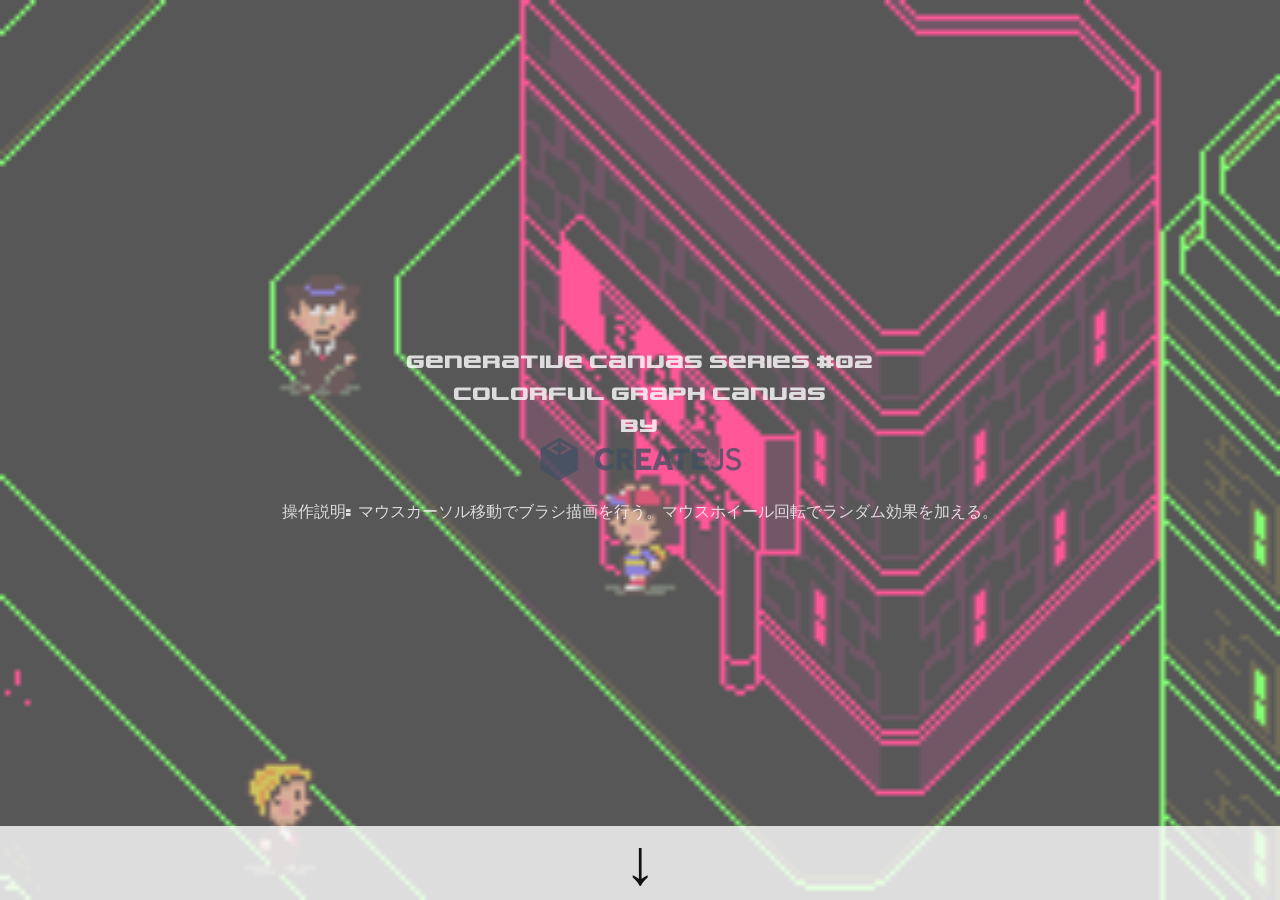
<file: public/sub/generative/colorful_graph_by_createjs.html>
<!DOCTYPE html>
<!-- saved from url=(0075)https://tomokuni-web-site.herokuapp.com/sub/generative/basic_particles.html -->
<html lang="ja">
<head>
  <meta charset="utf-8">
  <meta http-equiv="x-dns-prefetch-control" content="on">
  <meta http-equiv="Pragma" content="no-cache">
  <meta http-equiv="Cache-Control" content="no-cache">
  <meta http-equiv="Expires" content="0">
  <meta name="robots" content="noarchive">
  <meta name="author" lang="ja" content="Tomokuni Kani">
  <meta name="copyright" lang="ja" content="Tomokuni Kani">
  <meta name="description" lang="ja" content="Genarative Art">
  <style type="text/css">
  @font-face {
  	font-family: 'nakamura';
  	src: url(./font/nkmr__.ttf) format('truetype');
  }
  @keyframes FadeIn {
    0% {color:#DC143C;opacity:0;}
    100% {opacity:0.8;}
  }
  @keyframes FadeOut {
    0% {opacity:0.8;}
    100% {color:#DC143C;opacity:0;}
  }
  body{background-color:#000000;margin:0;padding:0;font-family:nakamura;}#myCanvas{position:fixed;margin:0;padding:0;}
  #opening{
    will-change: opacity;
    top: 0;
    left: 0;
    width: 100%;
    height: 100%;
    position: fixed !important;
    color: #FFFFFF;
    background: #ffffff;
    z-index: 4;
    -webkit-transition: 0.8s;
  	-moz-transition: 0.8s;
  	-o-transition: 0.8s;
  	-ms-transition: 0.8s;
  	transition: 0.8s;
    text-align:center;
    background-image: url("img/20080407034536.png");
    background-repeat: no-repeat;
    background-size: cover;
  }
  #opening-title{
    position:fixed;
    top:42%;
    left:50%;
    width:100%;
    margin:-1.5em 0 0 -50%;
  	animation: FadeIn 1s ease 0.1s forwards;
  	opacity: 0;
  	pointer-events: none;
  }
  #opening-click{
    will-change: opacity;
    -webkit-transition: 0.8s;
  	-moz-transition: 0.8s;
  	-o-transition: 0.8s;
  	-ms-transition: 0.8s;
  	transition: 0.8s;
    width: 100%;
    bottom: 0;
    position: absolute;
    z-index: 4;
    font-size: 64px;
    color: #000000;
    background: #FFFFFF;
  	animation: FadeIn 1s ease 0.1s forwards;
  	opacity: 0;
  }
  #opening-click:hover{
    background : #DC143C;
  }
  #superImpose{
    position:fixed;
    top:50%;
    width:100%;
  	opacity:0;
    z-index: 3;
    color: #FFFFFF;
    background : #FF0000;
  }
  </style>
  <title>Colorful Graph Canvas by CreateJS</title>
</head>
<body>
<canvas id="myCanvas" width="1024" height="768"></canvas>
<div id="superImpose"></div>
<div id="opening">
  <p id="opening-title">Generative Canvas Series #02<br><br>Colorful Graph Canvas<br><br>by<br><img src="img/createjs-logo.png" height="50px"><br><br>操作説明: マウスカーソル移動でブラシ描画を行う。マウスホイール回転でランダム効果を加える。</p>
  <div id="opening-click">↓<div>
</div>
<script type="application/javascript" src="https://code.jquery.com/jquery-3.1.0.min.js"></script>
<script type="application/javascript" src="https://code.createjs.com/easeljs-0.8.2.min.js"></script>
<script type="application/javascript">
<!--
window.addEventListener("load",function(){
  kawaiiCanvas.initModule("myCanvas");
});

var kawaiiCanvas = (function(){

  var initModule, handleTick, handleResize, updateForEach,

  fadeOutTimer,
  stage,
  circle, line,
  nodeNumber=1000, randomAmp=0,
  nodeArray = [],
  prevX=0, prevY=0, count=0;

  initModule = function(id){
    var spaShellOpening = document.getElementById("opening");
    document.getElementById("opening-click").addEventListener("click", function () {
      spaShellOpening.style.top = "-1000px";
      spaShellOpening.style.opacity = "0";
    });
    if(spaShellOpening.style.top == "-1000px")
      spaShellOpening.parentNode.removeChild(spaShellOpening);
    document.addEventListener("wheel" , function(e){
      window.clearTimeout(fadeOutTimer);
      randomAmp += 0.001*e.deltaY;
      $('#superImpose').css('animation', '').css('opacity', '0.8').text("Random Amp: "+randomAmp);
      fadeOutTimer = window.setTimeout(handleFadeOut, 1000);
    });
    stage = new createjs.Stage(id);
    stage.autoClear = false;
    stage.compositeOperation = "normal";
    for(var i=0; i<nodeNumber; ++i){
      var n = new Node();
      n.setup(0, 0, 0, 0, "rgba("+255+","+255+","+255+",1)");
      nodeArray.push(n);
    }
    line = new createjs.Shape();
  	stage.addChildAt(line,0);
    background = new createjs.Shape();
  	background.graphics.beginFill("black").drawRect(0, 0, innerWidth, innerHeight).endFill();
    background.alpha = 0.03;
  	stage.addChild(background);
    handleResize();
    createjs.Ticker.timingMode = createjs.Ticker.RAF;
    createjs.Ticker.addEventListener("tick", stage);
    createjs.Ticker.addEventListener("tick", handleTick);
    window.addEventListener("resize", handleResize);
  };

  handleFadeOut = function () {
    $('#superImpose').css('animation', 'FadeOut 1s ease 0.1s forwards');
  };

  handleTick = function(){
    var mouseX = stage.mouseX, mouseY = stage.mouseY, vx = mouseX - prevX, vy = mouseY - prevY, vNorm = Math.sqrt(vx*vx+vy*vy),
    f  = (255*vNorm / 60.0) - Math.floor(255*vNorm / 60.0),
    p  = Math.round(255 * (1.0 - (255 / 255.0))),
    q  = Math.round(255 * (1.0 - (255 / 255.0) * f)),
    t  = Math.round(255 * (1.0 - (255 / 255.0) * (1.0 - f))),
    red, green, blue;
    switch(Math.floor(255*vNorm / 60.0) % 6){
      case 0:
        red = 255, green = t, blue = p;
        break;
      case 1:
        red = q, green = 255, blue = p;
        break;
      case 2:
        red = p, green = 255, blue = t;
        break;
      case 3:
        red = p, green = q, blue = 255;
        break;
      case 4:
        red = t, green = p, blue = 255;
        break;
      case 5:
        red = 255, green = p, blue = q;
        break;
      default:
        break;
    }
    var color = "rgba("+red+","+green+","+blue+",1)";
    nodeArray[count].setup(mouseX, mouseY, mouseX - prevX, mouseY - prevY, color);
    prevX = mouseX, prevY = mouseY;
    if(++count >= nodeNumber){
      count = 0;
    }
    line.graphics.clear();
    line.graphics.beginStroke(color);
    line.graphics.moveTo(nodeArray[0].circle.x,nodeArray[0].circle.y);
    for(var i=1; i<nodeNumber; ++i){
      line.graphics.lineTo(nodeArray[i].circle.x,nodeArray[i].circle.y);
    }
    line.graphics.closePath();
    nodeArray.forEach(updateForEach);
  };

  handleResize = function () {
    stage.canvas.width = innerWidth;
    stage.canvas.height = innerHeight;
    background.graphics.clear();
    background.graphics.beginFill("black").drawRect(0, 0, innerWidth, innerHeight).endFill();
  };

  updateForEach = function (element, index, array) {
    element.update();
  };

  var Node = (function () {
    function Node() {
      this.circle = new createjs.Shape();
      stage.addChild(this.circle);
    }
    Node.prototype.setup = function (x, y, vx, vy, color) {
      this.circle.graphics.beginFill(color).drawCircle(0, 0, 1);
      this.circle.x = x;
      this.circle.y = y;
      this.vx = vx;
      this.vy = vy;
      stage.setChildIndex (this.circle,nodeNumber-1);
    };
    Node.prototype.update = function () {
      this.vx *= 0.9;
      this.vy *= 0.9;
      this.circle.x += this.vx + randomAmp * (Math.random()-0.5);
      this.circle.y += this.vy + randomAmp * (Math.random()-0.5);
    };
    return Node;
  })();

  return { initModule : initModule };
})();

-->
</script>
</body>
</html>
</file>
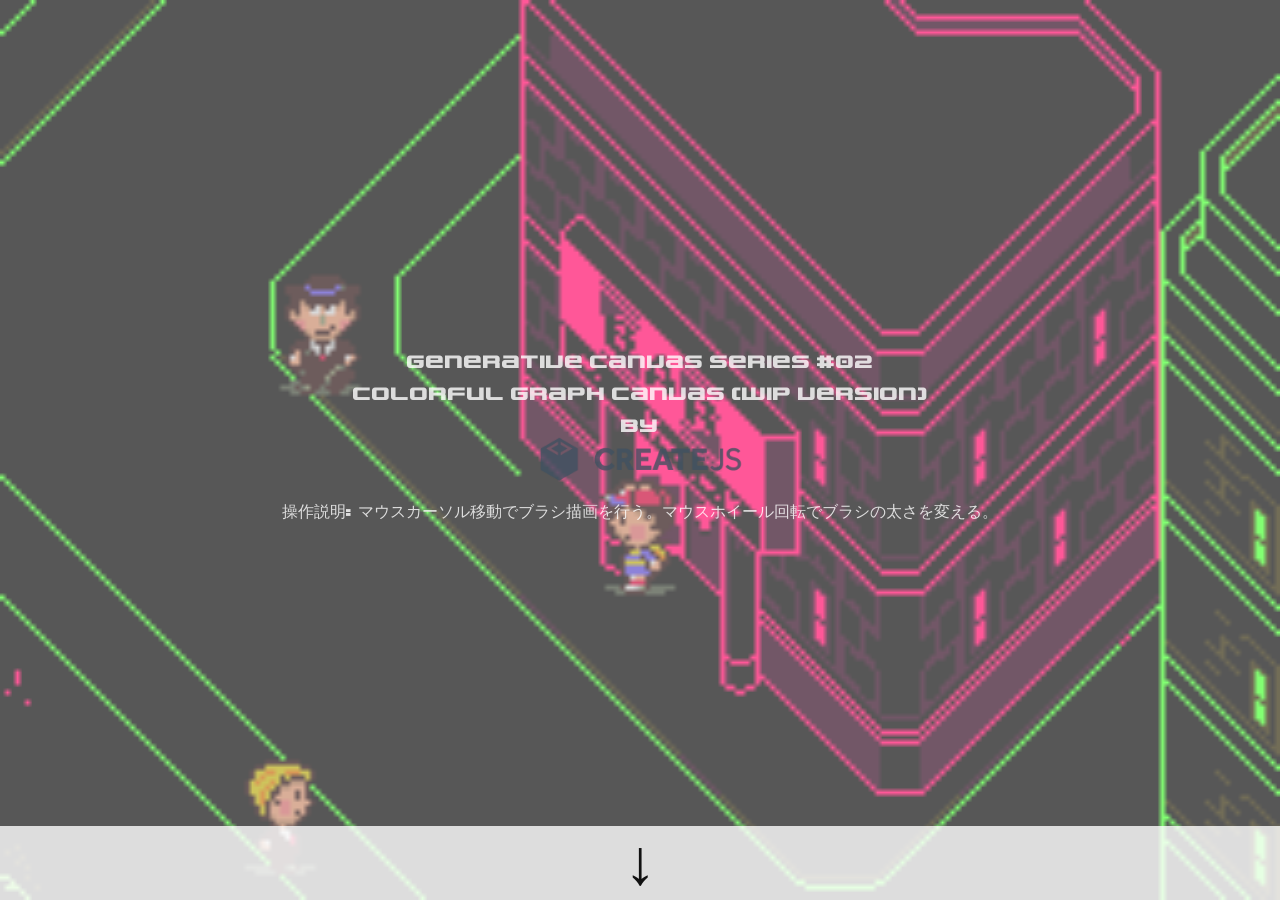
<file: public/sub/generative/colorful_graph_canvas_by_createjs.html>
<!DOCTYPE html>
<!-- saved from url=(0075)https://tomokuni-web-site.herokuapp.com/sub/generative/basic_particles.html -->
<html lang="ja">
<head>
  <meta charset="utf-8">
  <meta http-equiv="x-dns-prefetch-control" content="on">
  <meta http-equiv="Pragma" content="no-cache">
  <meta http-equiv="Cache-Control" content="no-cache">
  <meta http-equiv="Expires" content="0">
  <meta name="robots" content="noarchive">
  <meta name="author" lang="ja" content="Tomokuni Kani">
  <meta name="copyright" lang="ja" content="Tomokuni Kani">
  <meta name="description" lang="ja" content="Genarative Art">
  <style type="text/css">
  @font-face {
  	font-family: 'nakamura';
  	src: url(./font/nkmr__.ttf) format('truetype');
  }
  @keyframes FadeIn {
    0% {color:#DC143C;opacity:0;}
    100% {opacity:0.8;}
  }
  @keyframes FadeOut {
    0% {opacity:0.8;}
    100% {color:#DC143C;opacity:0;}
  }
  body{background-color:#000000;margin:0;padding:0;font-family:nakamura;}#myCanvas{position:fixed;margin:0;padding:0;}
  #opening{
    will-change: opacity;
    top: 0;
    left: 0;
    width: 100%;
    height: 100%;
    position: fixed !important;
    color: #FFFFFF;
    background: #ffffff;
    z-index: 4;
    -webkit-transition: 0.8s;
  	-moz-transition: 0.8s;
  	-o-transition: 0.8s;
  	-ms-transition: 0.8s;
  	transition: 0.8s;
    text-align:center;
    background-image: url("img/20080407034536.png");
    background-repeat: no-repeat;
    background-size: cover;
  }
  #opening-title{
    position:fixed;
    top:42%;
    left:50%;
    width:100%;
    margin:-1.5em 0 0 -50%;
  	animation: FadeIn 1s ease 0.1s forwards;
  	opacity: 0;
  	pointer-events: none;
  }
  #opening-click{
    will-change: opacity;
    -webkit-transition: 0.8s;
  	-moz-transition: 0.8s;
  	-o-transition: 0.8s;
  	-ms-transition: 0.8s;
  	transition: 0.8s;
    width: 100%;
    bottom: 0;
    position: absolute;
    z-index: 4;
    font-size: 64px;
    color: #000000;
    background: #FFFFFF;
  	animation: FadeIn 1s ease 0.1s forwards;
  	opacity: 0;
  }
  #opening-click:hover{
    background : #DC143C;
  }
  #superImpose{
    position:fixed;
    top:50%;
    width:100%;
  	opacity:0;
    z-index: 3;
    color: #FFFFFF;
    background : #FF0000;
  }
  </style>
  <title>Colorful Graph Canvas by CreateJS</title>
</head>
<body>
<canvas id="myCanvas" width="0" height="0"></canvas>
<div id="superImpose"></div>
<div id="opening">
  <p id="opening-title">Generative Canvas Series #02<br><br>Colorful Graph Canvas (WIP Version)<br><br>by<br><img src="img/createjs-logo.png" height="50px"><br><br>操作説明: マウスカーソル移動でブラシ描画を行う。マウスホイール回転でブラシの太さを変える。</p>
  <div id="opening-click">↓<div>
</div>
<script type="application/javascript" src="https://code.jquery.com/jquery-3.1.0.min.js"></script>
<script type="application/javascript" src="https://code.createjs.com/easeljs-0.8.2.min.js"></script>
<script type="application/javascript">
<!--
window.addEventListener("load",function(){
  colorfulGraphCanvas.initModule("myCanvas");
});

var colorfulGraphCanvas = (function(){

  var initModule, handleTick, handleResize, handleMouseWheelRotation, handleMouseDragOver, handleMouseDrop, handleMouseDown, handleMouseUp, updateForEach,

  fadeOutTimer,
  stage,
  circle, line, background,
  nodeNumber=1000, brushThickness=-3,
  nodeArray = [],
  prevX=0, prevY=0, count=0, paint = false;

  initModule = function(id){
    var spaShellOpening = document.getElementById("opening"), myCanvas = document.getElementById("myCanvas");
    myCanvas.addEventListener("mousedown", handleMouseDown);
    myCanvas.addEventListener("mouseup", handleMouseUp);
    document.getElementById("opening-click").addEventListener("click", function () {
      spaShellOpening.style.top = "-1000px";
      spaShellOpening.style.opacity = "0";
    });
    if(spaShellOpening.style.top == "-1000px") spaShellOpening.parentNode.removeChild(spaShellOpening);
    document.addEventListener("wheel", handleMouseWheelRotation);
    stage = new createjs.Stage(id);
    stage.autoClear = false;
    stage.compositeOperation = "normal";
    for(var i=0; i<nodeNumber; ++i){
      var n = new Node();
      n.setup(0, innerHeight, 0, 0, "rgba(0,0,0,0)");
      nodeArray.push(n);
    }
    line = new createjs.Shape();
    stage.addChildAt(line,1);
    background = new createjs.Shape();
    background.graphics.beginFill("black").drawRect(0, 0, innerWidth, innerHeight).endFill();
    background.alpha = 0.03;
    stage.addChildAt(background);
    handleResize();
    window.addEventListener("resize", handleResize);
    createjs.Ticker.timingMode = createjs.Ticker.RAF;
    createjs.Ticker.addEventListener("tick", stage);
    createjs.Ticker.addEventListener("tick", handleTick);
    window.addEventListener("resize", handleResize);
  };

  handleFadeOut = function () {
    $('#superImpose').css('animation', 'FadeOut 1s ease 0.1s forwards');
  };

  handleTick = function(){
    var mouseX = stage.mouseX, mouseY = stage.mouseY, vx = mouseX - prevX, vy = mouseY - prevY, vNorm = Math.log(Math.sqrt(vx*vx+vy*vy)+1),
    f  = (255*vNorm / 60.0) - Math.floor(255*vNorm / 60.0),
    p  = Math.round(255 * (1.0 - (255 / 255.0))),
    q  = Math.round(255 * (1.0 - (255 / 255.0) * f)),
    t  = Math.round(255 * (1.0 - (255 / 255.0) * (1.0 - f))),
    red, green, blue, color="rgba(255,0,0,1)";
    switch(Math.floor(255*vNorm / 60.0) % 6){
      case 0:
      red = 255, green = t, blue = p;
      break;
      case 1:
      red = q, green = 255, blue = p;
      break;
      case 2:
      red = p, green = 255, blue = t;
      break;
      case 3:
      red = p, green = q, blue = 255;
      break;
      case 4:
      red = t, green = p, blue = 255;
      break;
      case 5:
      red = 255, green = p, blue = q;
      break;
      default:
      break;
    }
    if(paint){
      color = "rgba("+red+","+green+","+blue+",1)";
      nodeArray[count].setup(mouseX, mouseY, vx, vy, color);
      if(++count >= nodeNumber){
        count = 0;
      }
      prevX = mouseX, prevY = mouseY;
    }
    line.graphics.clear();
    line.graphics.beginStroke(color);
    line.graphics.moveTo(nodeArray[0].arc.x,nodeArray[0].arc.y);
    for(var i=1; i<nodeNumber; ++i){
      line.graphics.lineTo(nodeArray[i].arc.x,nodeArray[i].arc.y);
    }
    line.graphics.closePath();
    nodeArray.forEach(updateForEach);
  };

  handleResize = function () {
    stage.canvas.width = innerWidth;
    stage.canvas.height = innerHeight;
    background.graphics.clear();
    background.graphics.beginFill("black").drawRect(0, 0, innerWidth, innerHeight).endFill();
  };

  handleMouseWheelRotation = function (e) {
    window.clearTimeout(fadeOutTimer);
    brushThickness += 0.001*e.deltaY;
    $('#superImpose').css('animation', '').css('opacity', '0.8').text("Brush Thickness: "+Math.abs(brushThickness));
    fadeOutTimer = window.setTimeout(handleFadeOut, 1000);
  };

  handleMouseDown = function (e) {
    paint = true;
  };

  handleMouseUp = function (e) {
    paint = false;
  };

  updateForEach = function (element, index, array) {
    element.update();
  };

  var Node = (function () {
    function Node() {
      this.arc = new createjs.Shape();
      stage.addChild(this.arc);
      this.rect = new createjs.Shape();
      stage.addChild(this.rect);
    }
    Node.prototype.setup = function (x, y, vx, vy, color) {
      this.arc.graphics.beginStroke(color).beginFill(null).drawCircle(0, 0, Math.abs(brushThickness) * Math.log(Math.sqrt(vx*vx+vy*vy)+1), 0, 2 * Math.PI, false);
      this.arc.x = x;
      this.arc.y = y;
      this.rect.graphics.beginStroke(color).beginFill(null).drawRect(-5, -5, 10, 10);
      this.rect.x = this.arc.x + (Math.random()-0.5);
      this.rect.y = this.arc.y + (Math.random()-0.5);
      this.vx = vx;
      this.vy = vy;
      stage.setChildIndex (this.arc,nodeNumber);
    };
    Node.prototype.update = function () {
      this.vx *= 0.9;
      this.vy *= 0.9;
      this.arc.x += this.vx + brushThickness * (Math.random()-0.5);
      this.arc.y += this.vy + brushThickness * (Math.random()-0.5);
      this.rect.x += this.vx + (1+this.vx) * brushThickness * (Math.random()-0.5);
      this.rect.y += this.vy + (1+this.vy) * brushThickness * (Math.random()-0.5);
    };
    return Node;
  })();

  return { initModule : initModule };
})();
-->
</script>
</body>
</html>
</file>
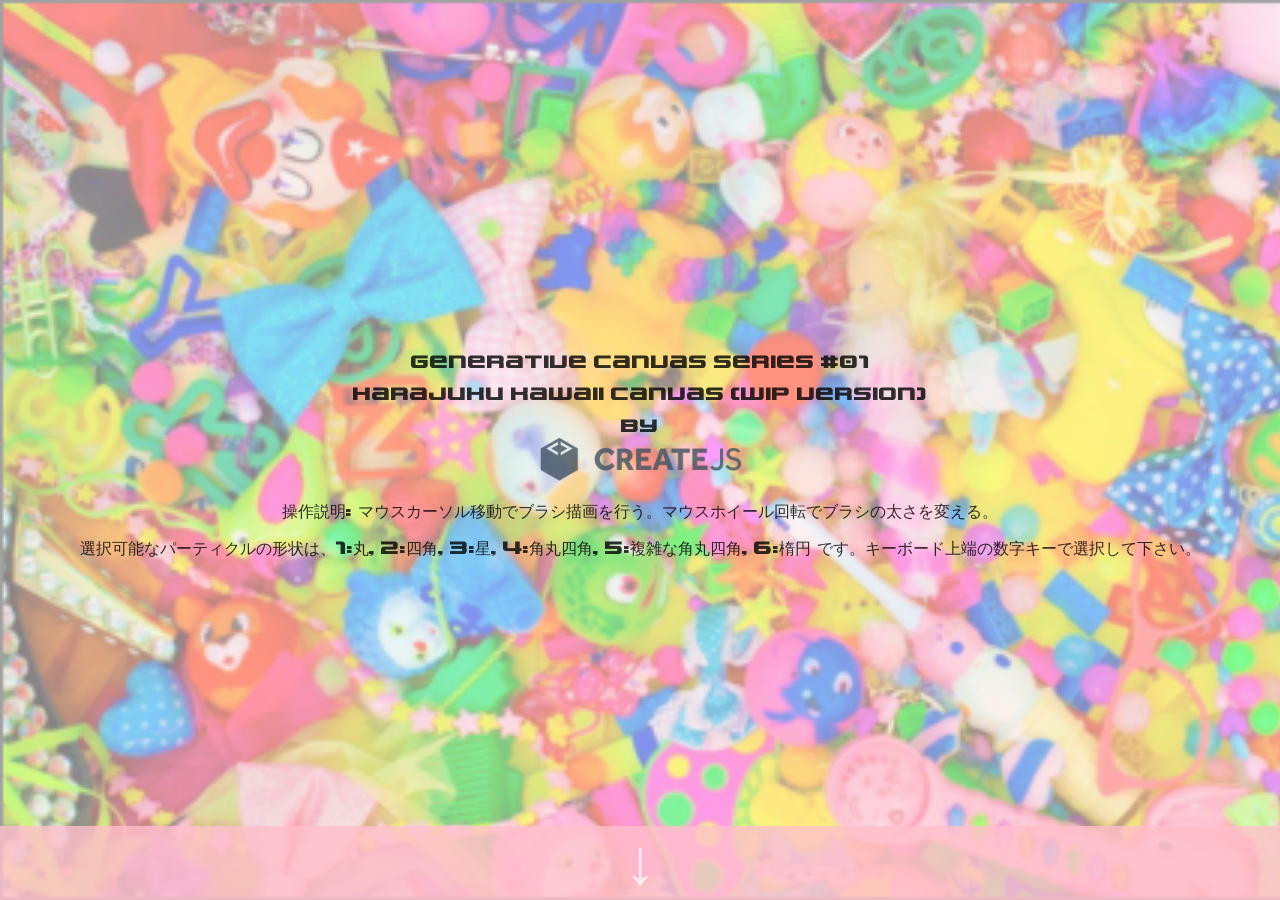
<file: public/sub/generative/kawaii_canvas_by_createjs.html>
<!DOCTYPE html>
<!-- saved from url=(0075)https://tomokuni-web-site.herokuapp.com/sub/generative/basic_particles.html -->
<html lang="ja">
<head>
  <meta charset="utf-8">
  <meta http-equiv="x-dns-prefetch-control" content="on">
  <meta http-equiv="Pragma" content="no-cache">
  <meta http-equiv="Cache-Control" content="no-cache">
  <meta http-equiv="Expires" content="0">
  <meta name="robots" content="noarchive">
  <meta name="author" lang="ja" content="Tomokuni Kani">
  <meta name="copyright" lang="ja" content="Tomokuni Kani">
  <meta name="description" lang="ja" content="Genarative Art">
  <style type="text/css">
  @font-face {
  	font-family: 'nakamura';
  	src: url(./font/nkmr__.ttf) format('truetype');
  }
  @keyframes FadeIn {
    0% {color:#DC143C;opacity:0;}
    100% {opacity:0.8;}
  }
  @keyframes FadeOut {
    0% {opacity:0.8;}
    100% {color:#DC143C;opacity:0;}
  }
  body{background-color:#FFC0CB;margin:0;padding:0;font-family:nakamura;}#myCanvas{position:fixed;margin:0;padding:0;}
  #opening{
    will-change: opacity;
    top: 0;
    left: 0;
    width: 100%;
    height: 100%;
    position: fixed !important;
    color: #000000;
    background: #ffffff;
    z-index: 4;
    -webkit-transition: 0.8s;
  	-moz-transition: 0.8s;
  	-o-transition: 0.8s;
  	-ms-transition: 0.8s;
  	transition: 0.8s;
    text-align:center;
    background-image: url("img/masudas580.png");
    background-repeat: no-repeat;
    background-size: cover;
  }
  #opening-title{
    position:fixed;
    top:42%;
    left:50%;
    width:100%;
    margin:-1.5em 0 0 -50%;
  	animation: FadeIn 1s ease 0.1s forwards;
  	opacity: 0;
  	pointer-events: none;
  }
  #opening-click{
    will-change: opacity;
    -webkit-transition: 0.8s;
  	-moz-transition: 0.8s;
  	-o-transition: 0.8s;
  	-ms-transition: 0.8s;
  	transition: 0.8s;
    width: 100%;
    bottom: 0;
    position: absolute;
    z-index: 4;
    font-size: 64px;
    color: #ffffff;
    background: #FFC0CB;
  	animation: FadeIn 1s ease 0.1s forwards;
  	opacity: 0;
  }
  #opening-click:hover{
    background : #DC143C;
  }
  #superImpose{
    position:fixed;
    top:50%;
    width:100%;
  	opacity:0;
    z-index: 3;
    color: #DC143C;
    background : #FFC0CB;
    pointer-events: none;
  }
  </style>
  <title>Harajuku Kawaii Canvas by CreateJS</title>
</head>
<body>
<canvas id="myCanvas" width="0" height="0"></canvas>
<div id="superImpose"></div>
<div id="opening">
  <p id="opening-title">Generative Canvas Series #01<br><br>Harajuku Kawaii Canvas (WIP Version)<br><br>by<br><img src="img/createjs-logo.png" height="50px"><br><br>操作説明: マウスカーソル移動でブラシ描画を行う。マウスホイール回転でブラシの太さを変える。<br><br>選択可能なパーティクルの形状は、1:丸, 2:四角, 3:星, 4:角丸四角, 5:複雑な角丸四角, 6:楕円 です。キーボード上端の数字キーで選択して下さい。</p>
  <div id="opening-click">↓<div>
</div>
<script type="application/javascript" src="https://code.jquery.com/jquery-3.1.0.min.js"></script>
<script type="application/javascript" src="https://code.createjs.com/easeljs-0.8.2.min.js"></script>
<script type="application/javascript">
<!--
window.addEventListener("load",function(){
  harajukuKawaiiCanvas.initModule("myCanvas");
});

var harajukuKawaiiCanvas = (function(){

  var initModule, handleFadeOut, handleTick, handleResize, handleMouseWheelRotation, handleMouseDown, handleMouseUp, updateForEach,

  fadeOutTimer,
  stage,
  circle, line,
  nodeNumber=500, brushThickness=-4,
  bubbleArray = [], rainArray = [], basicArray = [], linkArray = [],
  prevX=0, prevY=0, count=0, paint = false, drawShapeType = 1, applyRainEffect = true, applyRandomEffect = true;

  initModule = function(id){
    var spaShellOpening = document.getElementById("opening"), myCanvas = document.getElementById("myCanvas");
    myCanvas.addEventListener("mousedown", handleMouseDown);
    myCanvas.addEventListener("mouseup", handleMouseUp);
    document.onkeydown = function (e) {
        switch(e.keyCode){
          case 49:
          drawShapeType = 1;
          break;
          case 50:
          drawShapeType = 2;
          break;
          case 51:
          drawShapeType = 3;
          break;
          case 52:
          drawShapeType = 4;
          break;
          case 53:
          drawShapeType = 5;
          break;
          case 54:
          drawShapeType = 6;
          break;
          case 16:
          applyRainEffect ^= true;
          window.clearTimeout(fadeOutTimer);
          $('#superImpose').css('animation', '').css('opacity', '0.8').text("Apply Rain Effect: "+Math.abs(applyRainEffect));
          fadeOutTimer = window.setTimeout(handleFadeOut, 1000);
          break;
          case 32:
          applyRandomEffect ^= true;
          window.clearTimeout(fadeOutTimer);
          $('#superImpose').css('animation', '').css('opacity', '0.8').text("Apply Random Effect: "+Math.abs(applyRandomEffect));
          fadeOutTimer = window.setTimeout(handleFadeOut, 1000);
          break;
          default:
          window.alert('Tips: 選択可能なパーティクルの形状は、1:丸, 2:四角, 3:星, 4:角丸四角, 5:複雑な角丸四角, 6:楕円 です。キーボード上端の数字キーで選択して下さい。');
          break;
        }
    };
    document.getElementById("opening-click").addEventListener("click", function () {
      spaShellOpening.style.top = "-1000px";
      spaShellOpening.style.opacity = "0";
    });
    if(spaShellOpening.style.top == "-1000px") spaShellOpening.parentNode.removeChild(spaShellOpening);
    document.addEventListener("wheel", handleMouseWheelRotation);
    stage = new createjs.Stage(id);
    stage.autoClear = false;
    stage.compositeOperation = "normal";
    for(var i=0; i<nodeNumber; ++i){
      var n = new BubbleNode();
      n.setup(0, innerHeight, 0, 0, "rgba(0,0,0,0)");
      bubbleArray.push(n);
    }
    for(var i=0; i<nodeNumber; ++i){
      var n = new RainNode();
      n.setup(0, innerHeight, 0, 0, "rgba(0,0,0,0)");
      rainArray.push(n);
    }
    for(var i=0; i<nodeNumber; ++i){
      var n = new BasicNode();
      n.setup(0, innerHeight, 0, 0, "rgba(0,0,0,0)");
      basicArray.push(n);
    }
    handleResize();
    window.addEventListener("resize", handleResize);
    createjs.Ticker.timingMode = createjs.Ticker.RAF;
    createjs.Ticker.addEventListener("tick", stage);
    createjs.Ticker.addEventListener("tick", handleTick);
  };

  handleFadeOut = function () {
    $('#superImpose').css('animation', 'FadeOut 1s ease 0.1s forwards');
  };

  handleTick = function () {
    var mouseX = stage.mouseX, mouseY = stage.mouseY, vx = 0.5*(mouseX - prevX), vy = 0.5*(mouseY - prevY), vNorm = Math.sqrt(vx*vx+vy*vy),
    f  = (255*vNorm / 60.0) - Math.floor(255*vNorm / 60.0),
    p  = Math.round(255 * (1.0 - (255 / 255.0))),
    q  = Math.round(255 * (1.0 - (255 / 255.0) * f)),
    t  = Math.round(255 * (1.0 - (255 / 255.0) * (1.0 - f))),
    red, green, blue;
    if(paint){
      switch(Math.floor(255*vNorm / 60.0) % 6){
        case 0:
        red = 255, green = t, blue = p;
        break;
        case 1:
        red = q, green = 255, blue = p;
        break;
        case 2:
        red = p, green = 255, blue = t;
        break;
        case 3:
        red = p, green = q, blue = 255;
        break;
        case 4:
        red = t, green = p, blue = 255;
        break;
        case 5:
        red = 255, green = p, blue = q;
        break;
        default:
        break;
      }
      var color = "rgba("+red+","+green+","+blue+",1)";
      bubbleArray[count].setup(mouseX, mouseY, vx, vy, color);
      rainArray[count].setup(mouseX, mouseY, vx, vy, color);
      basicArray[count].setup(mouseX, mouseY, vx, vy, color);
      if(++count >= nodeNumber){
        count = 0;
      }
      prevX = mouseX, prevY = mouseY;
    }
    bubbleArray.forEach(updateForEach);
    rainArray.forEach(updateForEach);
    basicArray.forEach(updateForEach);
  };

  handleResize = function () {
    stage.canvas.width = innerWidth;
    stage.canvas.height = innerHeight;
  };

  handleMouseWheelRotation = function (e) {
    window.clearTimeout(fadeOutTimer);
    brushThickness += 0.001*e.deltaY;
    $('#superImpose').css('animation', '').css('opacity', '0.8').text("Brush Thickness: "+Math.abs(brushThickness));
    fadeOutTimer = window.setTimeout(handleFadeOut, 1000);
  };

  handleMouseDown = function (e) {
    paint = true;
  };

  handleMouseUp = function (e) {
    paint = false;
  };

  updateForEach = function (element, index, array) {
    element.update();
  };

  var BubbleNode = (function () {
    function BubbleNode() {
      this.circle = new createjs.Shape();
      stage.addChild(this.circle);
    }
    BubbleNode.prototype.setup = function (x, y, vx, vy, color) {
      this.circle.graphics.clear();
      var particleSize = Math.abs(brushThickness)*Math.log(Math.sqrt(vx*vx+vy*vy)+1);
      switch(drawShapeType){
        case 1:
        this.circle.graphics.setStrokeStyle(0).beginFill(color).drawCircle(0, 0, particleSize);
        break;
        case 2:
        this.circle.graphics.setStrokeStyle(0).beginFill(color).drawRect(-0.5*particleSize, -0.5*particleSize, particleSize, particleSize);
        break;
        case 3:
        this.circle.graphics.setStrokeStyle(0).beginFill(color).drawPolyStar(0,0,0.5*particleSize,10,10,Math.PI/6);
        break;
        case 4:
        this.circle.graphics.setStrokeStyle(0).beginFill(color).drawRoundRect(-0.5*particleSize, -0.5*particleSize, particleSize, particleSize, 2*Math.log(Math.sqrt(vx*vx+vy*vy)+1));
        break;
        case 5:
        this.circle.graphics.setStrokeStyle(0).beginFill(color).drawRoundRectComplex(-0.5*particleSize, -0.5*particleSize, particleSize, particleSize, Math.log(vy+1)*Math.log(Math.sqrt(vx*vx+vy*vy)+1), Math.log(vx+1)*Math.log(Math.sqrt(vx*vx+vy*vy)+1), Math.log(vy+1)*Math.log(Math.sqrt(vx*vx+vy*vy)+1), Math.log(vx+1)*Math.log(Math.sqrt(vx*vx+vy*vy)+1));
        break;
        case 6:
        this.circle.graphics.setStrokeStyle(0).beginFill(color).drawEllipse(0, 0, 4*Math.log(vx+1), 4*Math.log(vy+1));
        break;
        default:
        break;
      }
      this.circle.x = x;
      this.circle.y = y;
      this.vx = vx;
      this.vy = vy;
      stage.setChildIndex (this.circle,nodeNumber);
    };
    BubbleNode.prototype.update = function () {
      var vNorm = Math.log(Math.sqrt(this.vx*this.vx+this.vy*this.vy)+1);
      this.vx *= 0.9;
      this.vy *= 0.9;
      this.circle.x += this.vx + vNorm * Math.sin(0.01*this.circle.y+brushThickness *this.vx) + applyRandomEffect * brushThickness * (Math.random()-0.5);
      this.circle.y += this.vy + vNorm * Math.sin(0.01*this.circle.x+brushThickness *this.vy) + applyRandomEffect * brushThickness * (Math.random()-0.5);
    };
    return BubbleNode;
  })();

  var RainNode = (function () {
    function RainNode() {
      this.circle = new createjs.Shape();
      stage.addChild(this.circle);
    }
    RainNode.prototype.setup = function (x, y, vx, vy, color) {
      this.circle.graphics.clear();
      this.circle.graphics.setStrokeStyle(0).beginFill(color).drawCircle(0, 0, 1);
      this.circle.x = x;
      this.circle.y = y;
      this.vx = vx;
      this.vy = vy;
      stage.setChildIndex (this.circle,nodeNumber);
    };
    RainNode.prototype.update = function () {
      this.vx *= 0.9;
      this.vy *= 0.9;
      this.circle.x += this.vx + applyRandomEffect * brushThickness * (Math.random()-0.5);
      this.circle.y += this.vy + applyRainEffect * Math.random();
    };
    return RainNode;
  })();

  var BasicNode = (function () {
    function BasicNode() {
      this.circle = new createjs.Shape();
      stage.addChild(this.circle);
    }
    BasicNode.prototype.setup = function (x, y, vx, vy, color) {
      this.circle.graphics.clear();
      this.circle.graphics.setStrokeStyle(0).beginFill(color).drawCircle(0, 0, 1);
      this.circle.x = x;
      this.circle.y = y;
      this.vx = vx;
      this.vy = vy;
      stage.setChildIndex (this.circle,nodeNumber);
    };
    BasicNode.prototype.update = function () {
      this.vx *= 0.9;
      this.vy *= 0.9;
      this.circle.x += this.vx + applyRandomEffect * brushThickness * (Math.random()-0.5);
      this.circle.y += this.vy + applyRandomEffect * brushThickness * (Math.random()-0.5);
    };
    return BasicNode;
  })();

  return { initModule : initModule };
})();
-->
</script>
</body>
</html>
</file>
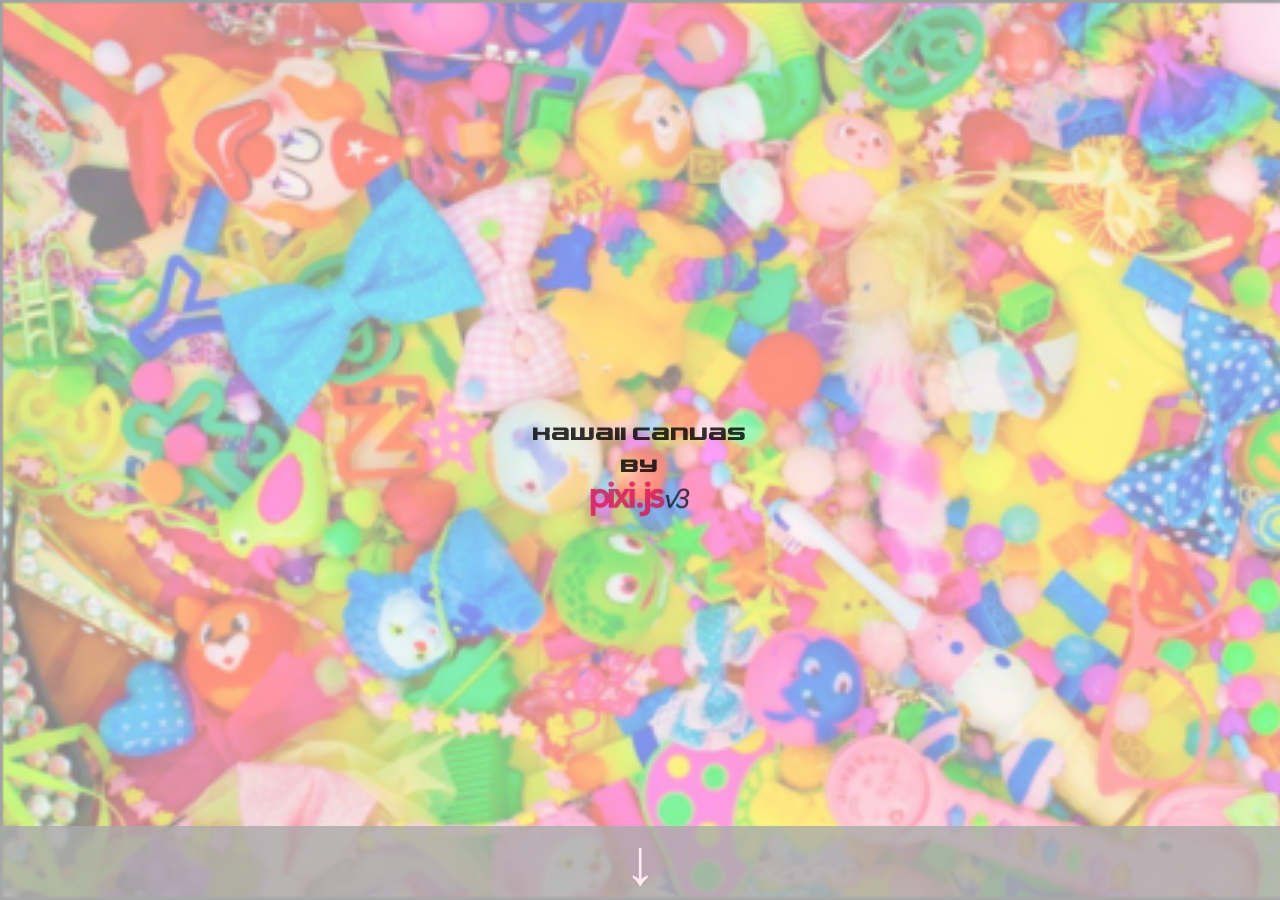
<file: public/sub/generative/kawaii_canvas_by_pixi-js .html>
<!DOCTYPE html>
<!-- saved from url=(0075)https://tomokuni-web-site.herokuapp.com/sub/generative/basic_particles.html -->
<html lang="ja">
<head>
  <meta charset="utf-8">
  <meta http-equiv="x-dns-prefetch-control" content="on">
  <meta http-equiv="Pragma" content="no-cache">
  <meta http-equiv="Cache-Control" content="no-cache">
  <meta http-equiv="Expires" content="0">
  <meta name="robots" content="noarchive">
  <meta name="author" lang="ja" content="Tomokuni Kani">
  <meta name="copyright" lang="ja" content="Tomokuni Kani">
  <meta name="description" lang="ja" content="Genarative Test Page">
  <style type="text/css">
  @font-face {
  	font-family: 'nakamura';
  	src: url(./font/nkmr__.ttf) format('truetype');
  }
  @keyframes FadeIn {
    0% {color:#00ff00;opacity:0;}
    100% {opacity:0.8;}
  }
  body{background-color:#000000;margin:0;padding:0;font-family: nakamura;}#myCanvas{position:fixed;margin:0;padding:0;}
  #opening{
    will-change: opacity;
    top: 0;
    left: 0;
    width: 100%;
    height: 100%;
    position: fixed !important;
    background: #ffffff;
    z-index: 4;
    -webkit-transition: 0.8s;
  	-moz-transition: 0.8s;
  	-o-transition: 0.8s;
  	-ms-transition: 0.8s;
  	transition: 0.8s;
    text-align:center;
    background-image: url("img/masudas580.png");
    background-repeat: no-repeat;
    background-size: cover;
  }
  #opening-title{
    position:fixed;
    top:50%;
    left:50%;
    width:100%;
    margin:-1.5em 0 0 -50%;
  	animation: FadeIn 1s ease 0.1s forwards;
  	opacity: 0;
  	pointer-events: none;
  }
  #opening-click{
    will-change: opacity;
    -webkit-transition: 0.8s;
  	-moz-transition: 0.8s;
  	-o-transition: 0.8s;
  	-ms-transition: 0.8s;
  	transition: 0.8s;
    width: 100%;
    bottom: 0;
    position: absolute;
    z-index: 4;
    font-size: 64px;
    color: #ffffff;
    background: #aaaaaa;
  	animation: FadeIn 1s ease 0.1s forwards;
  	opacity: 0;
  }
  #opening-click:hover{
    background : #000000;
  }
  </style>
  <title>Kawaii Canvas</title>
</head>
<body>
<canvas id="myCanvas" width="1024" height="768"></canvas>
<div id="opening">
  <p id="opening-title">Kawaii Canvas<br><br>by<br><img src="img/pixijsv3.png" height="50px"></p>
  <div id="opening-click">↓<div>
</div>
<script type="application/javascript" src="https://code.jquery.com/jquery-3.1.0.min.js"></script>
<script type="application/javascript" src="js/pixi.js-master/bin/pixi.min.js"></script>
<script type="application/javascript">
<!--
window.addEventListener("load",function(){
  kawaiiCanvas.initModule("myCanvas");
});

var kawaiiCanvas = (function(){

  var initModule, handleTick, handleResize, updateForEach,

  stage, renderer, ticker,
  circle, line,
  nodeNumber=1000, randomAmp=0,
  bubbleArray = [], rainArray = [], basicArray = [], linkArray = [],
  prevX=0, prevY=0, count=0;

  initModule = function(id){
    var spaShellOpening = document.getElementById("opening");
    document.getElementById("opening-click").addEventListener("click", function () {
      spaShellOpening.style.top = "-1000px";
      spaShellOpening.style.opacity = "0";
    });
    if(spaShellOpening.style.top == "-1000px")
      spaShellOpening.parentNode.removeChild(spaShellOpening);
    document.addEventListener("wheel" , function(e){
      randomAmp += 0.001*e.deltaY;
    });

    renderer = PIXI.autoDetectRenderer(innerWidth,innerHeight,{backgroundColor : 0x000000});
    document.getElementById(id).appendChild(renderer.view);
    stage = new PIXI.Container();
    for(var i=0; i<nodeNumber; ++i){
      var n = new BubbleNode();
      n.setup(0, innerHeight, 0, 0, 0xFFFFFF);
      bubbleArray.push(n);
    }
    for(var i=0; i<nodeNumber; ++i){
      var n = new RainNode();
      n.setup(0, innerHeight, 0, 0, 0xFFFFFF);
      rainArray.push(n);
    }
    for(var i=0; i<nodeNumber; ++i){
      var n = new BasicNode();
      n.setup(0, innerHeight, 0, 0, 0xFFFFFF);
      basicArray.push(n);
    }
    handleResize();
    ticker = new PIXI.ticker.Ticker();
    ticker.add(stage);
    ticker.add(handleTick);
    ticker.start();
    window.addEventListener("resize", handleResize);
  };

  handleTick = function(){
    var mouseX = stage.mouseX, mouseY = stage.mouseY, vx = mouseX - prevX, vy = mouseY - prevY, vNorm = Math.sqrt(vx*vx+vy*vy),
    f  = (255*vNorm / 60.0) - Math.floor(255*vNorm / 60.0),
    p  = Math.round(255 * (1.0 - (255 / 255.0))),
    q  = Math.round(255 * (1.0 - (255 / 255.0) * f)),
    t  = Math.round(255 * (1.0 - (255 / 255.0) * (1.0 - f))),
    red, green, blue;
    switch(Math.floor(255*vNorm / 60.0) % 6){
      case 0:
        red = 255, green = t, blue = p;
        break;
      case 1:
        red = q, green = 255, blue = p;
        break;
      case 2:
        red = p, green = 255, blue = t;
        break;
      case 3:
        red = p, green = q, blue = 255;
        break;
      case 4:
        red = t, green = p, blue = 255;
        break;
      case 5:
        red = 255, green = p, blue = q;
        break;
      default:
        break;
    }
    var color = parseInt("0x"+red.toString(16)+green.toString(16)+blue.toString(16), 16);
    bubbleArray[count].setup(mouseX, mouseY, vx, vy, color);
    rainArray[count].setup(mouseX, mouseY, vx, vy, color);
    basicArray[count].setup(mouseX, mouseY, vx, vy, color);
    prevX = mouseX, prevY = mouseY;
    if(++count >= nodeNumber){
      count = 0;
    }
    bubbleArray.forEach(updateForEach);
    rainArray.forEach(updateForEach);
    basicArray.forEach(updateForEach);
  };

  handleResize = function () {
    stage.width = innerWidth;
    stage.height = innerHeight;
  };

  updateForEach = function (element, index, array) {
    element.update();
  };

  var BubbleNode = (function () {
    function BubbleNode() {
      this.circle = new PIXI.Graphics();
      stage.addChild(this.circle);
    }
    BubbleNode.prototype.setup = function (x, y, vx, vy, color) {
      this.circle.beginFill(color).drawCircle(0, 0, 1);
      this.circle.x = x;
      this.circle.y = y;
      this.circle.width = 0;
      this.circle.height = 0;
      this.circle.alpha = 0;
      this.vx = vx;
      this.vy = vy;
      //stage.setChildIndex (this.circle,nodeNumber-1);
    };
    BubbleNode.prototype.update = function () {
      var vNorm = Math.sqrt(this.vx*this.vx+this.vy*this.vy);
      this.vx *= 0.9;
      this.vy *= 0.9;
      this.circle.x += this.vx + vNorm * Math.sin(0.01*this.circle.y);
      this.circle.y += this.vy + vNorm * Math.sin(0.01*this.circle.x);
    };
    return BubbleNode;
  })();

  var RainNode = (function () {
    function RainNode() {
      this.circle = new PIXI.Graphics();
      stage.addChild(this.circle);
    }
    RainNode.prototype.setup = function (x, y, vx, vy, color) {
      this.circle.beginFill(color).drawCircle(0, 0, 1);
      this.circle.x = x;
      this.circle.y = y;
      this.circle.width = 0;
      this.circle.height = 0;
      this.circle.alpha = 0;
      this.vx = vx;
      this.vy = vy;
      //stage.setChildIndex (this.circle,nodeNumber-1);
    };
    RainNode.prototype.update = function () {
      this.vx *= 0.9;
      this.vy *= 0.9;
      this.circle.x += this.vx + randomAmp * (Math.random()-0.5);
      this.circle.y += this.vy + Math.random();
    };
    return RainNode;
  })();

  var BasicNode = (function () {
    function BasicNode() {
      this.circle = new PIXI.Graphics();
      stage.addChild(this.circle);
    }
    BasicNode.prototype.setup = function (x, y, vx, vy, color) {
      this.circle.beginFill(color).drawCircle(0, 0, 1);
      this.circle.x = x;
      this.circle.y = y;
      this.circle.width = 0;
      this.circle.height = 0;
      this.circle.alpha = 0;
      this.vx = vx;
      this.vy = vy;
      //stage.setChildIndex (this.circle,nodeNumber-1);
    };
    BasicNode.prototype.update = function () {
      this.vx *= 0.9;
      this.vy *= 0.9;
      this.circle.x += this.vx;
      this.circle.y += this.vy;
    };
    return BasicNode;
  })();

  return { initModule : initModule };
})();

-->
</script>
</body>
</html>
</file>
